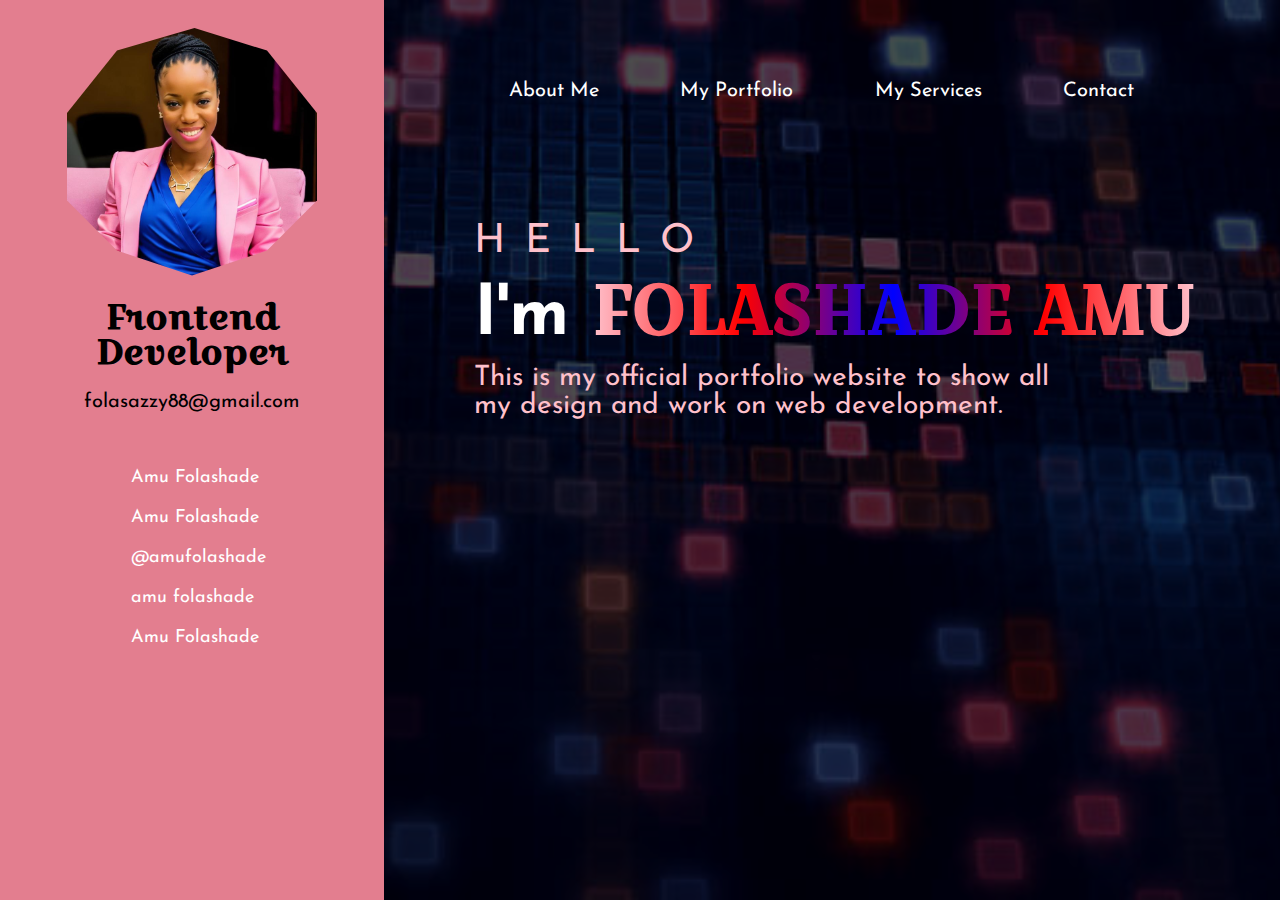
<file: index.html>
<!DOCTYPE html>
<html lang="en">
<head>
    <meta charset="UTF-8">
    <meta name="viewport" content="width=device-width, initial-scale=1.0">
    <link rel="stylesheet" href="project.css">
    <link rel="stylesheet" href="https://cdnjs.cloudflare.com/ajax/libs/font-awesome/6.4.2/css/all.min.css" integrity="sha512-z3gLpd7yknf1YoNbCzqRKc4qyor8gaKU1qmn+CShxbuBusANI9QpRohGBreCFkKxLhei6S9CQXFEbbKuqLg0DA==" crossorigin="anonymous" referrerpolicy="no-referrer" />
    <title>Folashade</title>
</head>
<body>
    <section class="shad"> 
        <div class="shad1 a">
            <div class="bg"></div>
            <h1>Frontend Developer</h1>
            <p>folasazzy88@gmail.com</p>
            <div class="socials">
                <a href="https://www.facebook.com/profile.php?id=100077046300427"><i class="fa-brands fa-facebook"></i> Amu Folashade</a>
                <a href="https://www.linkedin.com/in/amu-folashade-53a8a5242/"><i class="fa-brands fa-linkedin"></i> Amu Folashade</a>
                <a href="https://twitter.com/AmuFolashade"><i class="fa-brands fa-twitter"></i> @amufolashade</a>
                <a href="https://wa.link/etnnj2"><i class="fa-brands fa-whatsapp"></i> amu folashade</a>
                <a href="#"><i class="fa-brands fa-instagram"></i> Amu Folashade</a>
            </div>
        </div>

        <div class="shad2">
            <div class="shad2a">
                <ul class="sow">
                    <li><a href="./other/about-me.html">About Me</a></li>
                    <li><a href="./other/my-portfolio.html">My Portfolio</a></li>
                    <li><a href="./other/my-services.html"> My Services</a></li> 
                    <li><a href="./other/contact.html">Contact</a></l>
                </ul>
               <button onclick="showMenu()">MENU</button>
               <div class="shade"> 
                    <div class="shad1 b">
                        <div class="bg"></div>
                        <h1>Frontend Developer</h1>
                        <p>folasazzy88@gmail.com</p>
                        <div class="socials">
                            <a href="https://www.facebook.com/profile.php?id=100077046300427"><i class="fa-brands fa-facebook"></i> Amu Folashade</a>
                            <a href="https://www.linkedin.com/in/amu-folashade-53a8a5242/"><i class="fa-brands fa-linkedin"></i> Amu Folashade</a>
                            <a href="https://twitter.com/AmuFolashade"><i class="fa-brands fa-twitter"></i> @amufolashade</a>
                            <a href="https://wa.link/etnnj2"><i class="fa-brands fa-whatsapp"></i> amu folashade</a>
                            <a href="#"><i class="fa-brands fa-instagram"></i> Amu Folashade</a>
                        </div>
                        <ul class="saw">
                            <li><a href="./other/about-me.html">About</a></li>
                            <li><a href="./other/my-portfolio.html">Portfolio</a></li>
                            <li><a href="./other/my-services.html">Services</a></li> 
                            <li><a href="./other/contact.html">Contact</a></l>
                        </ul>
                    </div>
                </div>
                <div class="shad3">
                    <p class="p1">Hello</p>
                    <h1>I'm <span>FOLASHADE AMU</span></h1>
                    <p>This is my official portfolio website to show all<br> my design and work on web development.</p>
                </div>
         </div>
     </div>
       
    </section>
    <script src="port.js"></script>
</body>
</html>
</file>
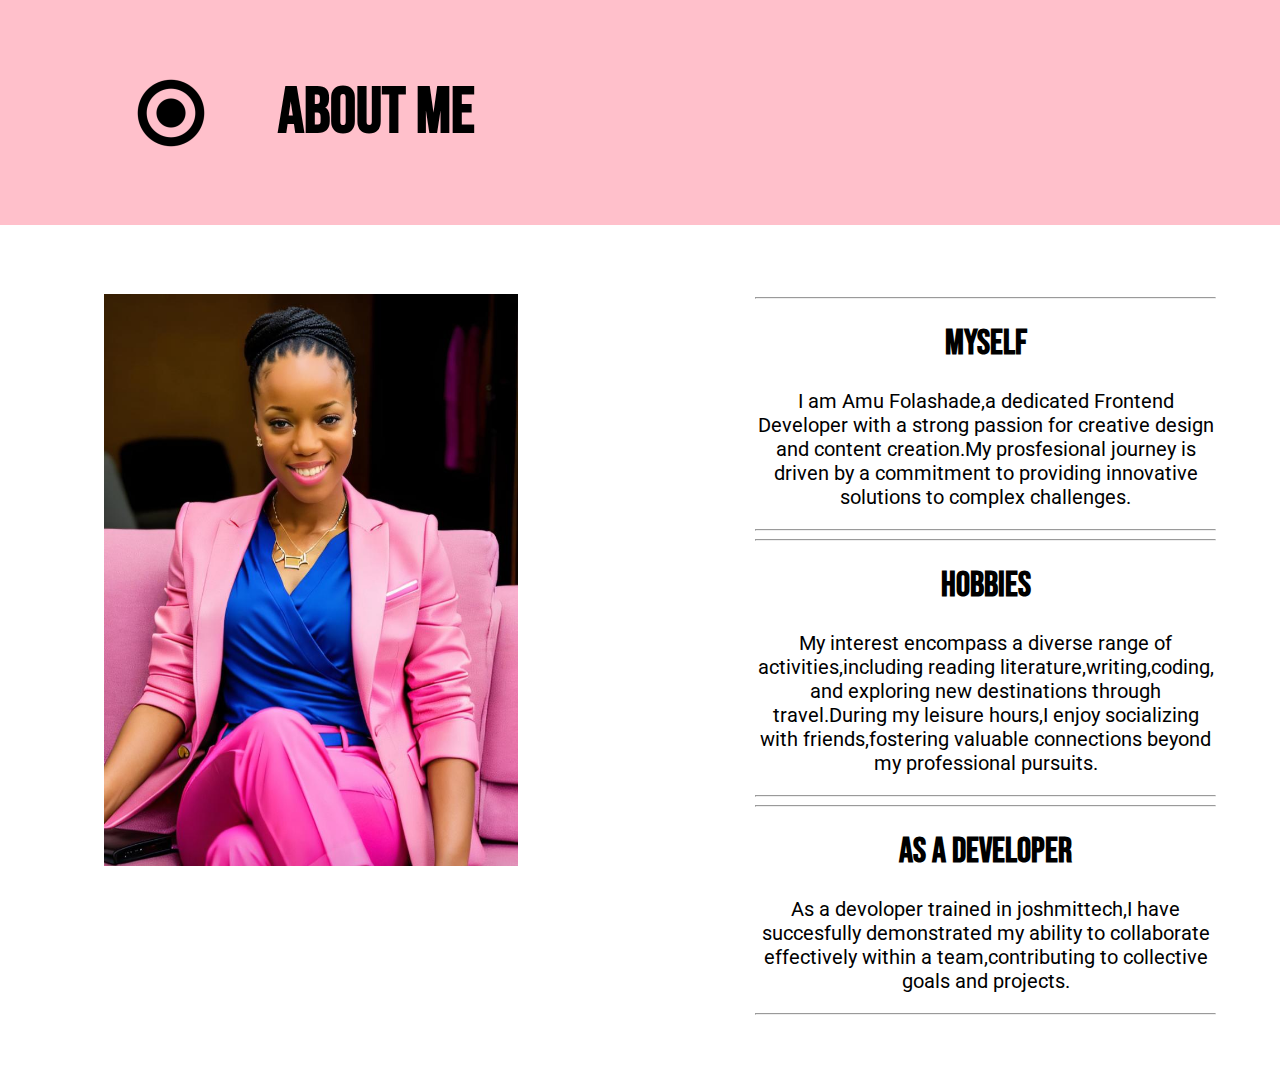
<file: other/about-me.html>
<!DOCTYPE html>
 <html lang="en">
 <head>
    <meta charset="UTF-8">
    <meta name="viewport" content="width=device-width, initial-scale=1.0">
    <link rel="stylesheet" href="../project.css">
    <title>About Me</title>
 </head>
 <body>
    <section>
        <div class="top">
            <img src="../images/target.png" alt="">  
            <h1>About Me</h1>
            </div>
     <div class="top1">
                <div class="topa">
                     <img src="../images/Shade.jpg" alt="">
                 </div>
           <div class="tope">
            <hr>
                    <h1> MYSELF </h1>
                <p>I am Amu Folashade,a dedicated Frontend Developer with a strong passion for creative design and 
                    content creation.My prosfesional journey is driven by a commitment to providing innovative solutions 
                    to complex challenges.
                </p><hr>
                <hr>
                 <h1> HOBBIES </h1>
             <p>My interest encompass a diverse range of activities,including reading literature,writing,coding,
                and exploring new destinations through travel.During my leisure hours,I enjoy socializing with 
                friends,fostering valuable connections beyond my professional pursuits.
            </p><hr>
            <hr>
              <h1>AS A DEVELOPER</h1>
          <p>As a devoloper trained in joshmittech,I have succesfully demonstrated my ability to collaborate
            effectively within a team,contributing to collective goals and projects.
         </p><hr>
        
            </div>
                

      </div>
    
    </section>
    
 </body>
 </html>
</file>
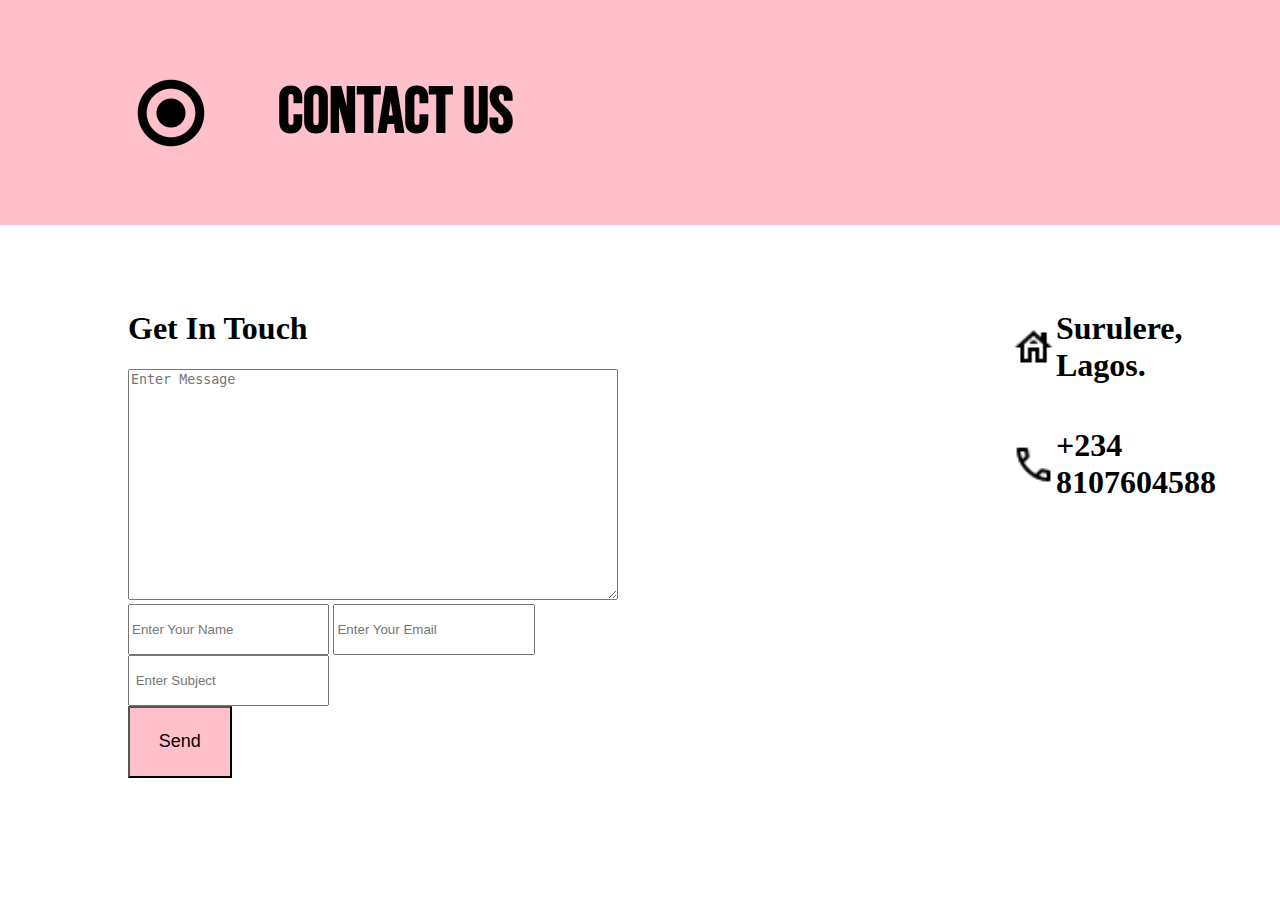
<file: other/contact.html>
<!DOCTYPE html>
<html lang="en">
<head>
    <meta charset="UTF-8">
    <meta name="viewport" content="width=device-width, initial-scale=1.0">
        <link rel="stylesheet" href="../project.css">
    <title>Contact</title>
</head>
<body>
    <section>
        <div class="top">
            <img src="../images/target.png" alt="">
            <h1>Contact Us</h1>
        </div>
    </section>
        <section class="mansion">
            <form class="world" action="https://formsubmit.co/357dc003e00af1d5cd35766eda78f39c " method="POST">
                <div class="zee">
                    <h1>Get In Touch</h1>
                    <textarea name="comment" id="" cols="100" rows="15" placeholder="Enter Message"></textarea>
                </div>
                <div class="wood">
                    <input type="text" placeholder="Enter Your Name" name="Name" required>
                    <input type="text" placeholder="Enter Your Email" name="email"><br>
                    <input type="text" placeholder=" Enter Subject" name="Subject"><br>
                    <button type="submit">Send</button>
                </div>
            </form>
            <section class="maad">
                <div class="mood">
                    <img src="../images/house.png" alt="">
                    <h1>Surulere, Lagos.</h1>
                </div>
                <div class="mood">
                    <img src="../images/call.png" alt="">
                    <h1>+234 8107604588</h1>
                </div>

            </section>
        </section>
</body>
</html>
</file>
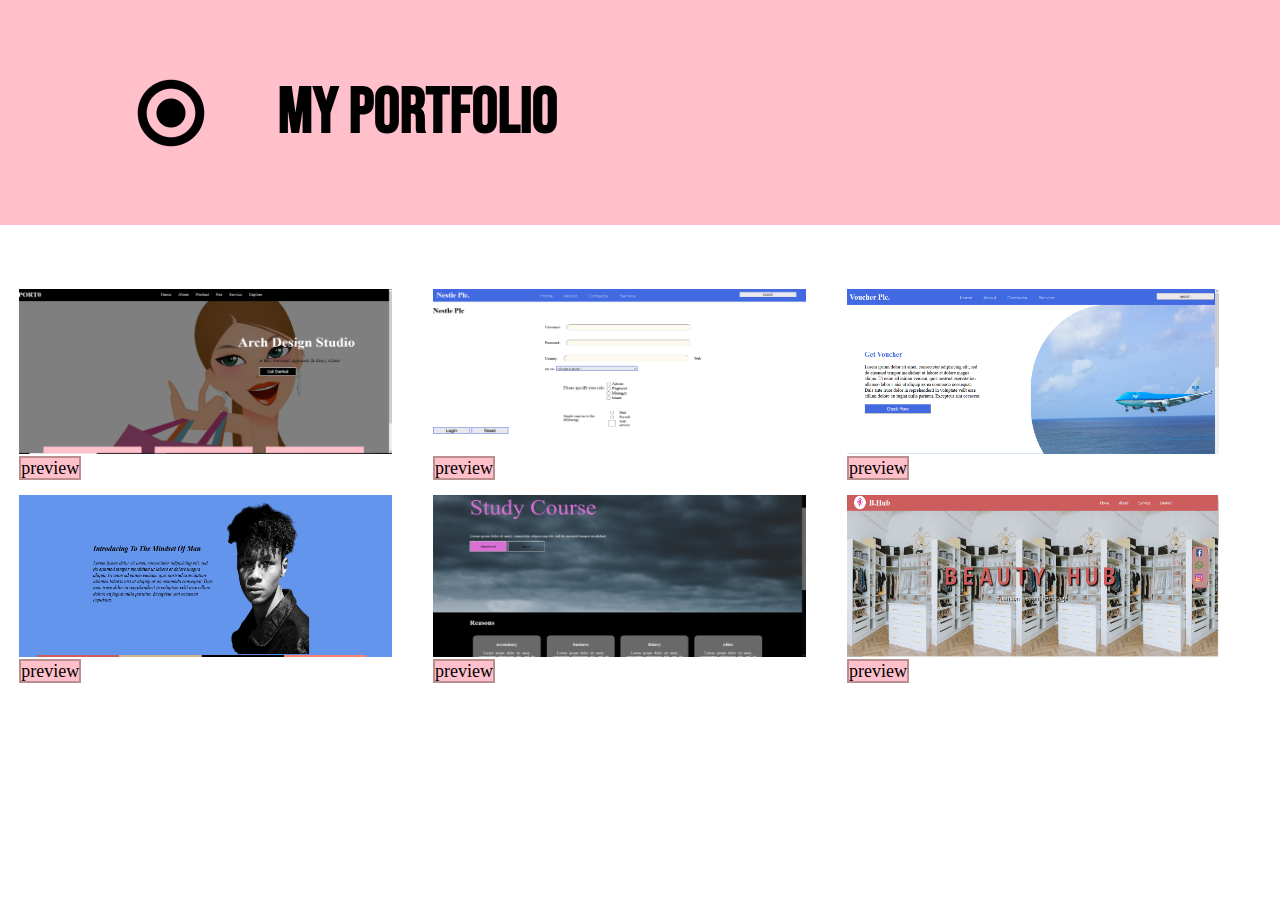
<file: other/my-portfolio.html>
<!DOCTYPE html>
<html lang="en">
<head>
    <meta charset="UTF-8">
    <meta name="viewport" content="width=device-width, initial-scale=1.0">
    <link rel="stylesheet" href="../project.css">
    <title>Portfolio</title>
</head>
<body>
    <section>
        <div class="top">
            <img src="../images/target.png" alt="">
            <h1>My Portfolio</h1>
        </div>
        </section>
        <div class="mom1">
            <!-- <h2>What Services You Will Get From Me</h2> -->
            <ul>
                <!-- <li><a href="#">All</a></li> -->
                <!-- <li><a href="#">Frontend</a></li> -->
                <!-- <li><a href="#">Branding</a></li> -->
                <!-- <li><a href="#">logo</a></li>/ -->
            </ul>
        </div>
        <div class="mom2">
         <div>
            <img src="../images/Capture.PNG" alt="">
            <a href="#">preview</a>
         </div>
        <div>
            <img src="../images/capture2.PNG" alt="">
            <a href="#">preview</a>
        </div>
        <div>
            <img src="../images/capture3.PNG" alt="">
            <a href="#">preview</a>
        </div>
        <div>
            <img src="../images/capture4.PNG" alt="">
            <a href="#">preview</a>
        </div>
        <div>
            <img src="../images/capture5.PNG" alt="">
            <a href="#">preview</a>
        </div>
        <div>
            <img src="../images/capture6.PNG" alt="">
            <a href="#">preview</a>
        </div>
        <!-- <div>
            <img src="logo1.jpg" alt=""> 
            <h3>preview</h3>
        </div>
        <div>
            <img src="logo2.jpg" alt="">
            <h3>preview</h3>
        </div> -->
        </div>
</body>
</html>
</file>
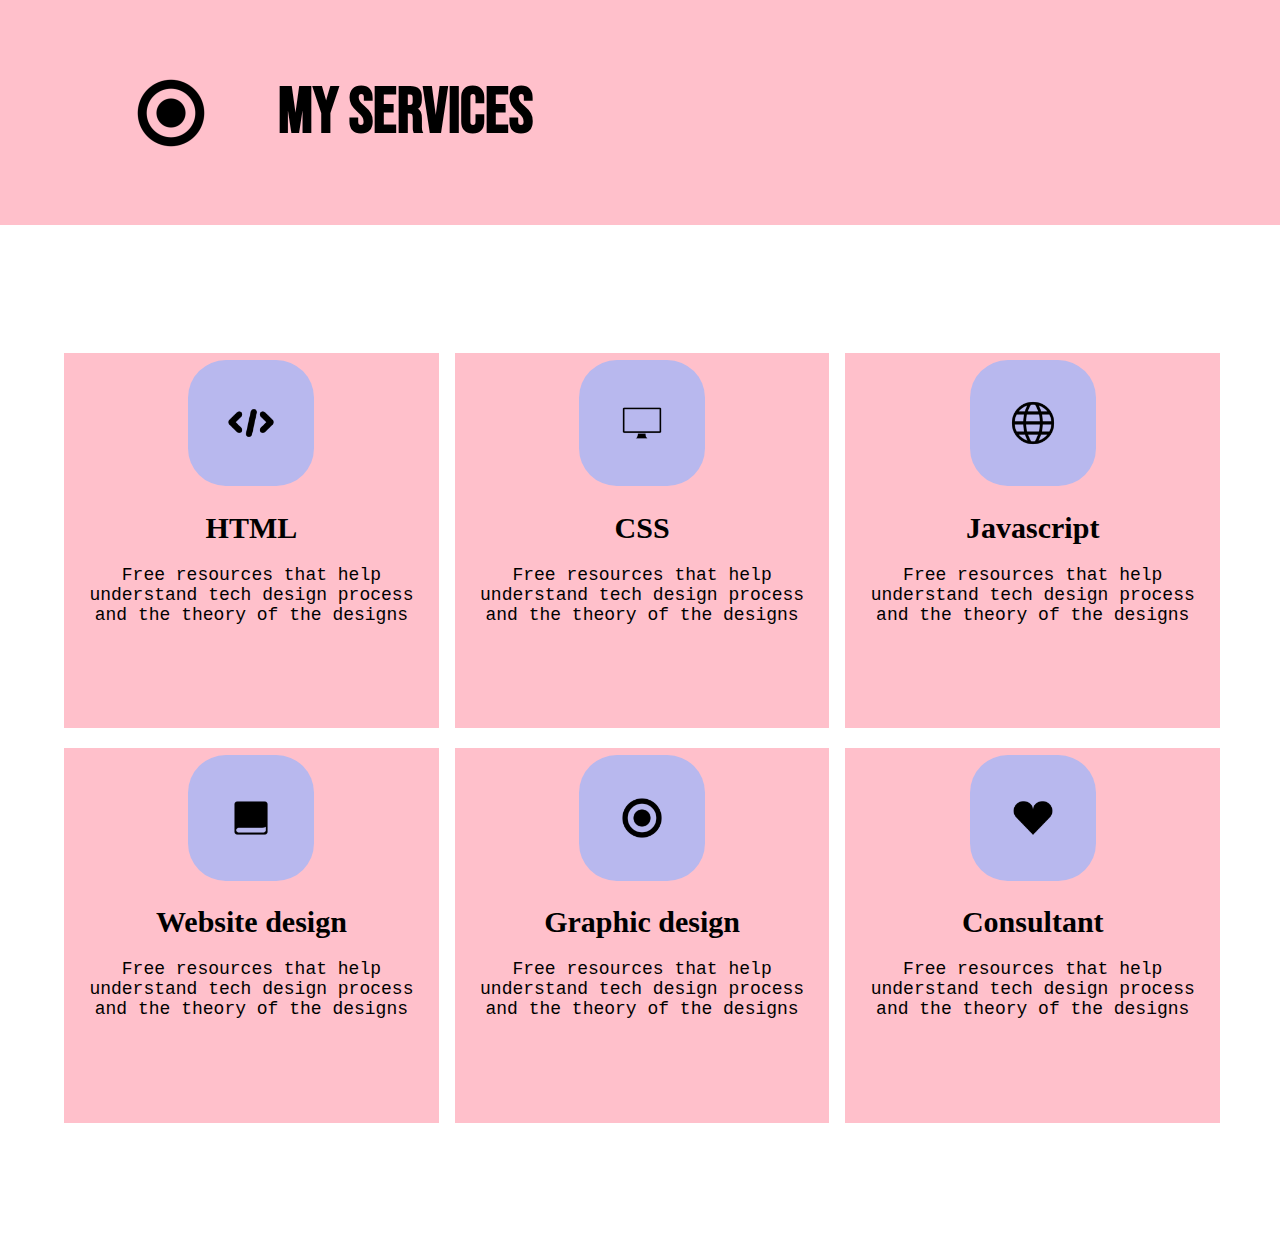
<file: other/my-services.html>
<!DOCTYPE html>
<html lang="en">
<head>
    <meta charset="UTF-8">
    <meta name="viewport" content="width=, initial-scale=1.0">
    <link rel="stylesheet" href="../project.css">
    <title>My services</title>
</head>
<body>
    <section>
        <div class="top">
            <img src="../images/target.png" alt="">
            <h1>My Services</h1>
        </div>
        <div class="maxwell">
        <div class="max1">
            <img src="../images/html.png"  alt="">
            <h1>HTML</h1>
            <p>Free resources that help understand tech design process and the theory of the designs</p>
        </div>
        <div class="max1">
            <img src="../images/monitor.png" alt="">
            <h1>CSS</h1>
            <p>Free resources that help understand tech design process and the theory of the designs</p>
        </div>
        <div class="max1">
            <img src="../images/global.png" alt="">
            <h1>Javascript</h1>
            <p>Free resources that help understand tech design process and the theory of the designs</p>
        </div> 
        <div class="max1">
            <img src="../images/book.png" alt="">
            <h1>Website design</h1>
            <p>Free resources that help understand tech design process and the theory of the designs</p>
        </div>
        <div class="max1">
            <img src="../images/target.png" alt="">
            <h1>Graphic design</h1>
            <p>Free resources that help understand tech design process and the theory of the designs</p>
        </div>
        <div class="max1">
            <img src="../images/heart.png" alt="">
            <h1>Consultant</h1>
            <p>Free resources that help understand tech design process and the theory of the designs</p>
        </div>
         
    </div>
    </section>
    
</body>
</html>
</file>
<file: project.css>
@import url('https://fonts.googleapis.com/css2?family=Bebas+Neue&family=Croissant+One&family=Dela+Gothic+One&family=Inter&family=Josefin+Sans&family=Martian+Mono&family=Playfair+Display&family=Roboto&family=Ubuntu&display=swap');
body{
    margin: 0 auto;
    overflow-x: hidden;
}
.shad{
    display: flex;
    align-items: center;
    justify-content: center;
    height: 100vh;
}
.shad1{
    width: 30%;
    height: 100%;
    background-color: rgb(227, 126, 143);
    display: flex;
    flex-direction: column;
    align-items: center;
    padding: 2%;
    box-sizing: border-box;
}
.shad1 .bg{
    background-image: url('./images/Shade.jpg');
    background-size: cover;
    background-position: top;
    width: 250px;
    height: 250px;
    /* border-radius: 70%; */
    box-shadow: rgba(0, 0, 0, 0.35) 0px 5px 15px;
    -webkit-clip-path: polygon(51% 1%, 80% 10%, 100% 35%, 100% 70%, 80% 90%, 50% 100%, 20% 90%, 0% 70%, 0% 35%, 20% 10%);
clip-path: polygon(51% 1%, 80% 10%, 100% 35%, 100% 70%, 80% 90%, 50% 100%, 20% 90%, 0% 70%, 0% 35%, 20% 10%);
}
.shad1 h1{
    font-family:Croissant One;
    font-size: 35px;
    line-height: 1;
    text-align: center;
}
.shad1 .socials{
    margin: 5vh 0 0 0;
    display: flex;
    flex-direction: column;
}
.shad1 .socials a{
    padding: 10px 5px;
    font-size: 18px;
    font-family:josefin sans;
    text-decoration: none;
    color: white;
}
.fa-brands{
    color: rgb(92, 92, 172);
    font-size: 20px;
    margin: 0 6px;
}
.shad1 p{
    margin: 0;
    font-size: 20px;
    font-family: Josefin Sans;
}
.shad2{
    position: relative;
    background-image: url('./images/px.jpg');
    background-size: cover;
    background-position: center;
    width: 70%;
    height: 100%;
    /* filter: brightness(30%); */
    z-index: 0;
}
.shad2::before{
    position: absolute;
    top: 0;
    content: '';
    background-color: black;
    opacity: 0.7;
    width: 100%;
    height: 100%;
    z-index: 1;
}
.shad2a{
    position: absolute;
    width:100%;
    height: 100%;
    top: 0;
    z-index: 2;
}
.shad2a .sow{
    display: flex;
    list-style-type: none;
    margin: 0 0 0 5%;
}
.shad2a .sow li{
    padding: 10% 5%;
    font-size: 20px;
    font-family: Josefin Sans;
}
.shad2a .sow li a{
    text-decoration: none;
    color: white;
    transition: all 0.25s ease;
}
.shad2a .sow li a:hover{
    font-size: 21px;
    color: rgb(189, 112, 112);
}
.shad3{
    margin:0 0 0 10%;
    font-family: Josefin Sans;
}
.shad3 p{
    font-size: 28px;
    color:pink;
}
.shad3 .p1{
    letter-spacing: 20px;
    text-transform: uppercase;
    font-size: 40px;
}
.shad3 h1{
    font-size: 70px;
    color: white;
    line-height: 0;
}
.shad3 h1 span{
    font-family: croissant one;
    background: linear-gradient(to right, pink, red, blue, red, pink);
     background-clip: text;
    -webkit-background-clip: text;
    -webkit-text-fill-color: transparent;
}
.top{
    display: flex;
    align-items: center;
    background-color: pink;
    height: 25vh;
}
.top img{
        margin-left: 5%;
}
.top h1{
    font-size: 65px;
    font-family: Bebas Neue;
}
.topa{
    width: 60%;
}
.topa img{
    width: 60%;
    margin: 10% 15%;
}
.tope{
    width: 40%;
    text-align: center;
    margin: 5% 5%;
}
.tope h1{
    font-size: 35px;
    font-family: Bebas Neue;
}
.tope p{
    font-size: 20px;
    font-family: roboto;   
}
.top1{
    display:flex;
    width: 100%;
}
.max{
    background-color:pink;
    height: 20vh;
    display: flex;
}
.max h1{
    font-size: 60px;
}
.maxwell{
    display: grid;
    grid-template-columns: 1fr 1fr 1fr ;
    gap: 20px;
    justify-content: space-between;
    padding: 10% 5%;
}
.max1{
    padding: 2%;
    background-color:pink;
    width: 40vh;
    height: 40vh;
    text-align: center;
}
.max1 img{
    background-color: rgb(184, 184, 238);
    border-radius: 30%;
    width: 35%;
    height: 35%;
}
.max1 h1{
    font-size: 30px;
}
.max1 p{
    font-size: 18px;
    font-family: 'Courier New', Courier, monospace;
}
.dad{
    background-color:pink;
    height: 20vh;
    display: flex;
}
.dad h1{
    font-size: 60px; }
.mom h1{
    font-size: 60px;
 }
 .mom1 h2{
    font-size: 35px;
    font-family: Georgia, 'Times New Roman', Times, serif;
    padding: 5%;
 }
.mom2{
    display: grid;
    grid-template-columns: 1fr 1fr 1fr;
    margin: 5% 1.5%;    
}
.mom2 a{
    all: unset;
    font-size: 18px;
    border: 2px solid rosybrown ;
    width: 20%;
    height: 9%;
    background-color: pink;
    cursor: pointer;
    /* line-height: 0%; */
    /* transition: all 1s ease;  */
}
 .mom2 img{
    width: 90%;
    height: 80%;
    transition: all 2s ease;
 }
 .mom2 img:hover{
    transform: scale(1.1);
 }
.sis{
    background-color:pink;
    height: 20vh;
    display: flex;
 }
.sis h1{
    font-size: 60px;
}
.world{
    width: 100%;
    margin: 5% 10%;
}
.zee textarea{
    width: 50%;
    height: 50vh;
}
.mood{
    display: flex;
    align-items: center;
}
.mood img{
    height: 5vh;
}
.wood input{
    width: 28%;
    height: 5vh;
}
.wood button{
    width: 15%;
    height: 8vh;
    background-color: pink;
    font-size: 18px;
}
.wood button:hover{
    transform: scale(1.1);
}
.mansion{
    display: flex;
    width: 100%;
}
.zee textarea{
    width: 70%;
    height: 50%;
}
.maad{
    margin: 5%;
    line-height: -10%;
}
.shad2a button{
    display: none;
    font-size: 15px;
    background-color: white;
    border-radius: 15%;
    padding: 5px;
}
.shade .saw{
    display: flex;
    list-style-type: none;
    padding: 3%;
}
.shade .saw li{
	padding: 0 1.5%;
}
.shade .saw a{
	text-decoration: none;
	font-size: 15px;
}
.shade{
    position: absolute;
    display: none;
    top: 4.5vh;
}


@media screen and (min-width: 320px) and (max-width: 1000px){
.shad1.a{
    display: none;
} 
.shad1.b{
    width: 100%;
    height: 100%;
    /* opacity: 0; */
    transform: translateX(-150%);
    transition: all 0.25s ease-in-out;
}
.b.active{
    /* opacity: 1; */
    transform: translateX(0);
}
.shad1 .bg{
    width: 100px;
    height: 100px;
}
.shad1 h1{
    font-size: 23px;
    line-height: 1;
    text-align: center;
}
.shad1 .socials a{
    padding: 5px 3px;
    font-size: 15px;
}
.shad2a .sow{
    display: none;
}
.shade{
    display: block;
}
.shad2a{
    padding: 10px;
    box-sizing: border-box;
}
.shad2a button{
    display: block;
}
.shad1 p{
    font-size: 15px;
}
.fa-brands{
    margin: 0 2px;
}
.shad2{
    width: 100%;
    height: 100vh;
    
}
.shad3 p{
    font-size: 18px;
    width: 80%;
}
.shad3 .p1{
    letter-spacing: 18px;
    font-size: 30px;
}
.shad3 h1{
    font-size: 44px;
    color: white;
    line-height: 1;
}
.shad3{
    margin: 20% 0 0 5%;
}
.max h1{
    font-size: 40px;
}
.maxwell, .mom2{
    display: flex;
    flex-direction: column;
}
.max1{
    width: 40vh;
    height: 30vh;
}
.max1 img{
    border-radius: 20%;
    width: 25%;
    height: 25%;
}
.max1 h1{
    font-size: 25px;
}
.mom2{
    width: 80%;
    margin: 0 10%;
}
 .mom2 img{
    width: 100%;
    height: 70%;
    /* margin: 2% 1.5%; */
 }
 .mom2 a{
    font-size: 15px;
    width: 10%;
    height: 10%;
 }
 .mansion{
    display: grid;
}
.zee textarea{
    width: 40vh;
    height: 20vh;
}
.world{
    width: 50%;
    margin: 5% 5%;
}
.wood input{
    width: 70%;
    height: 5vh;
}
.wood button{
    width: 55%;
    height: 5vh;
    background-color: pink;
    font-size: 18px;
}
 .maad{
    display: flex;
    margin: 5%;
    line-height: -10%;
}
.mood img{
    width: 15%; 
}
.top{
    height: 15vh;
}
.top h1{
    font-size: 40px;
}
.topa{
    width: 100%;
}
.topa img{
    width: 80%;
    margin: 10% 5%;
}
.tope{
    width: 80%;
    margin: 5% 5%;
}
.top1{
    display:grid;
}
}
</file>
